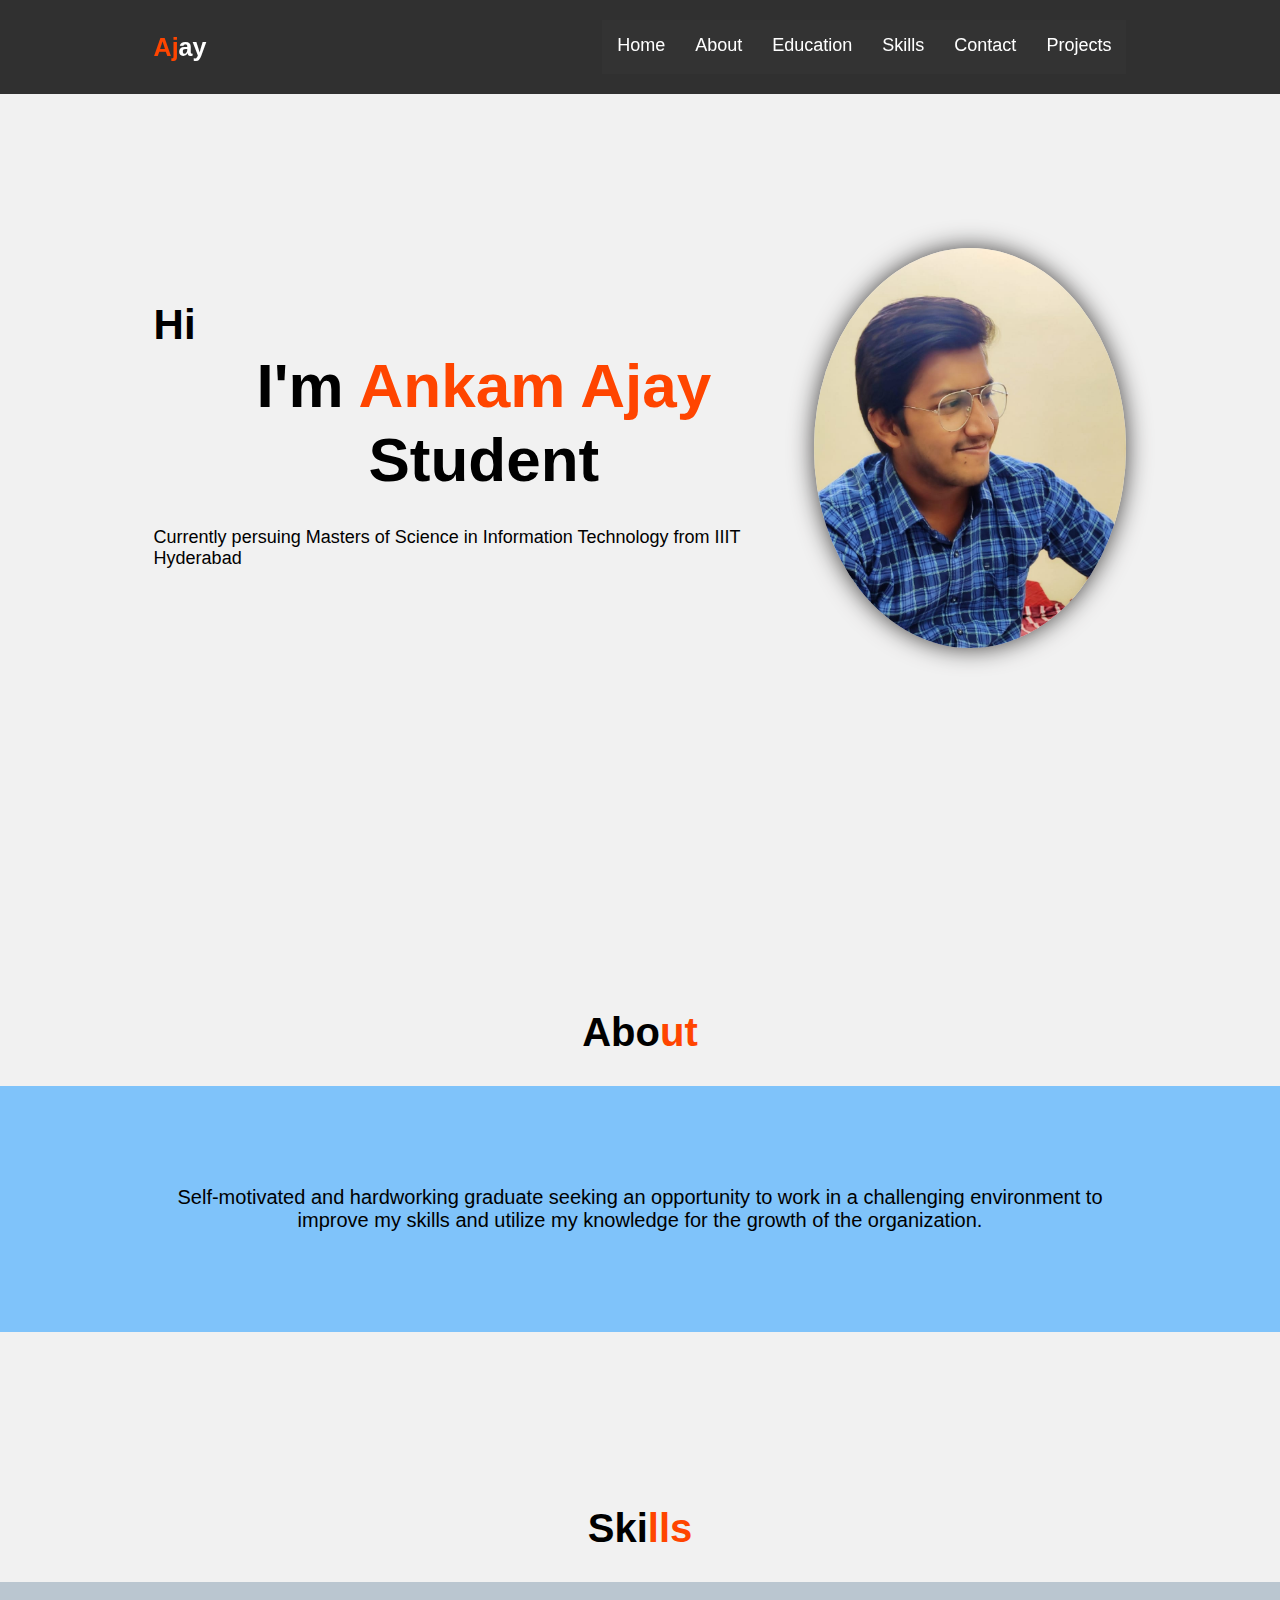
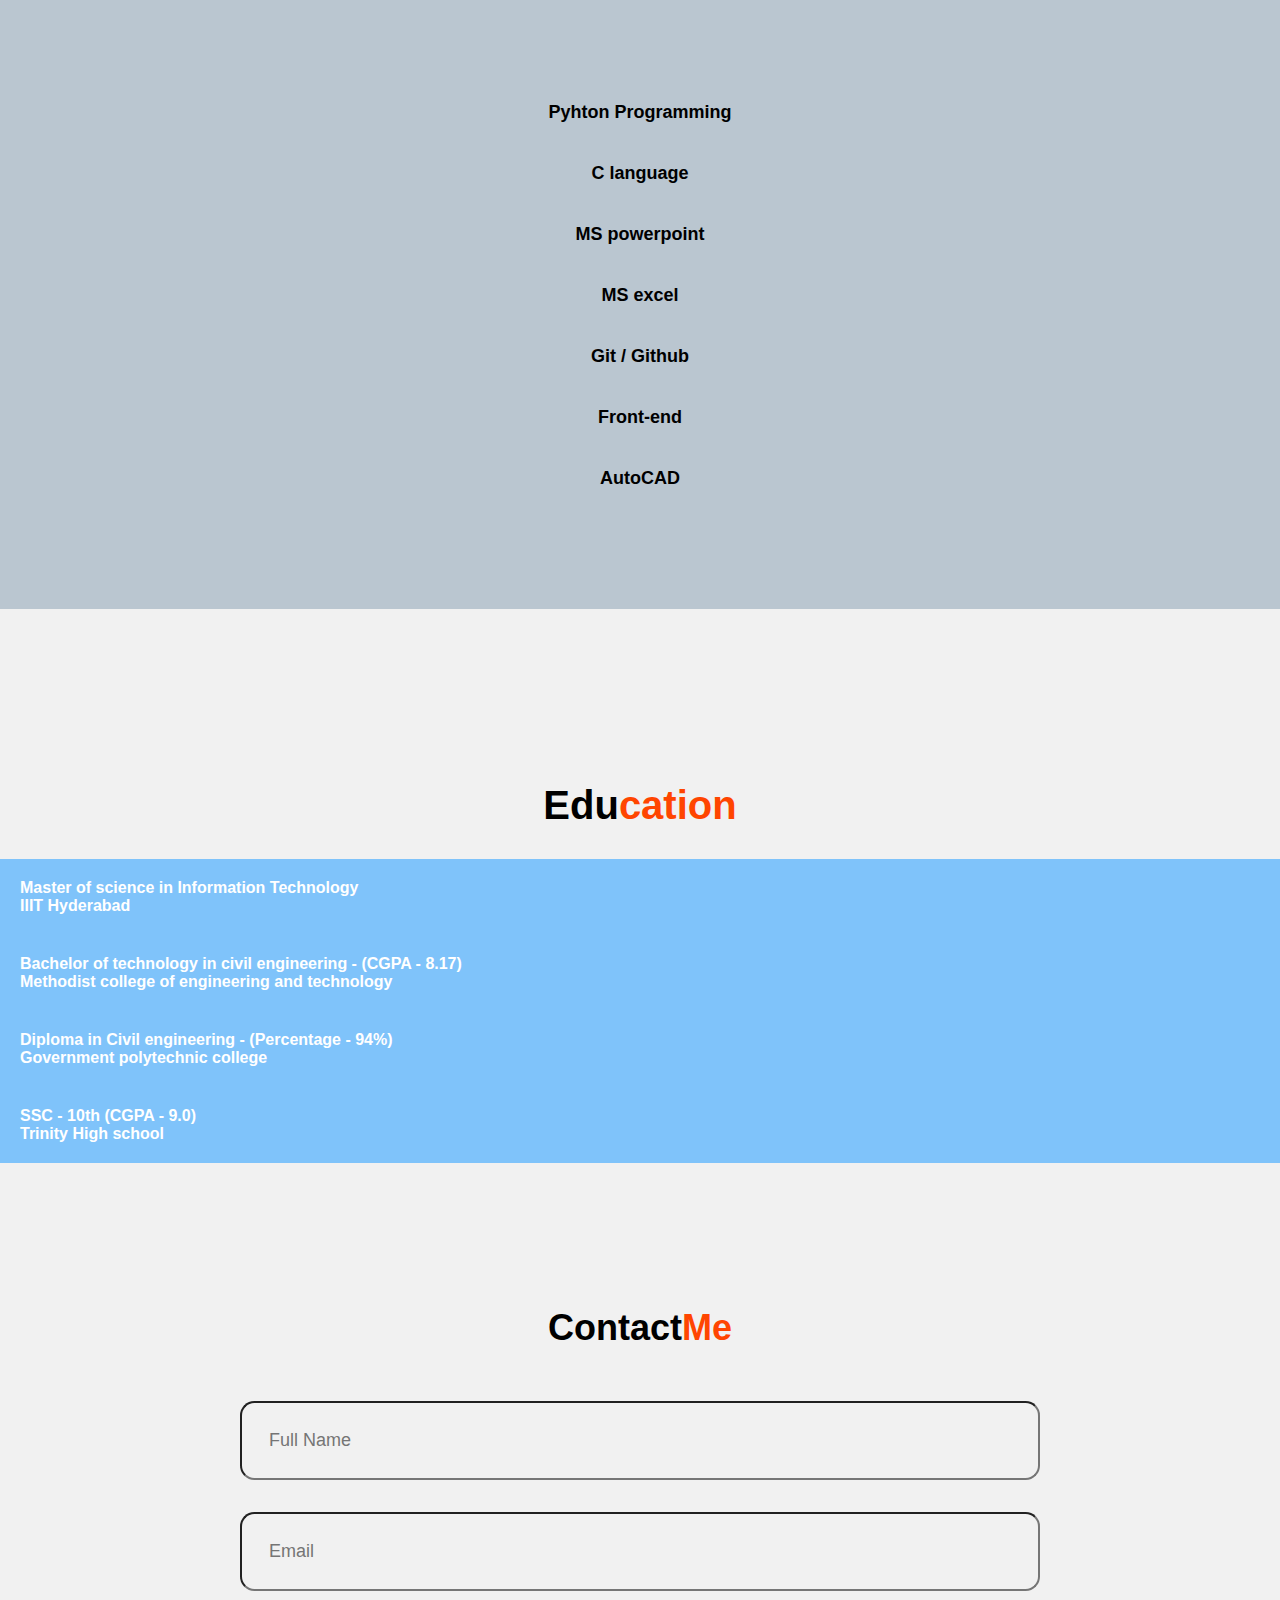
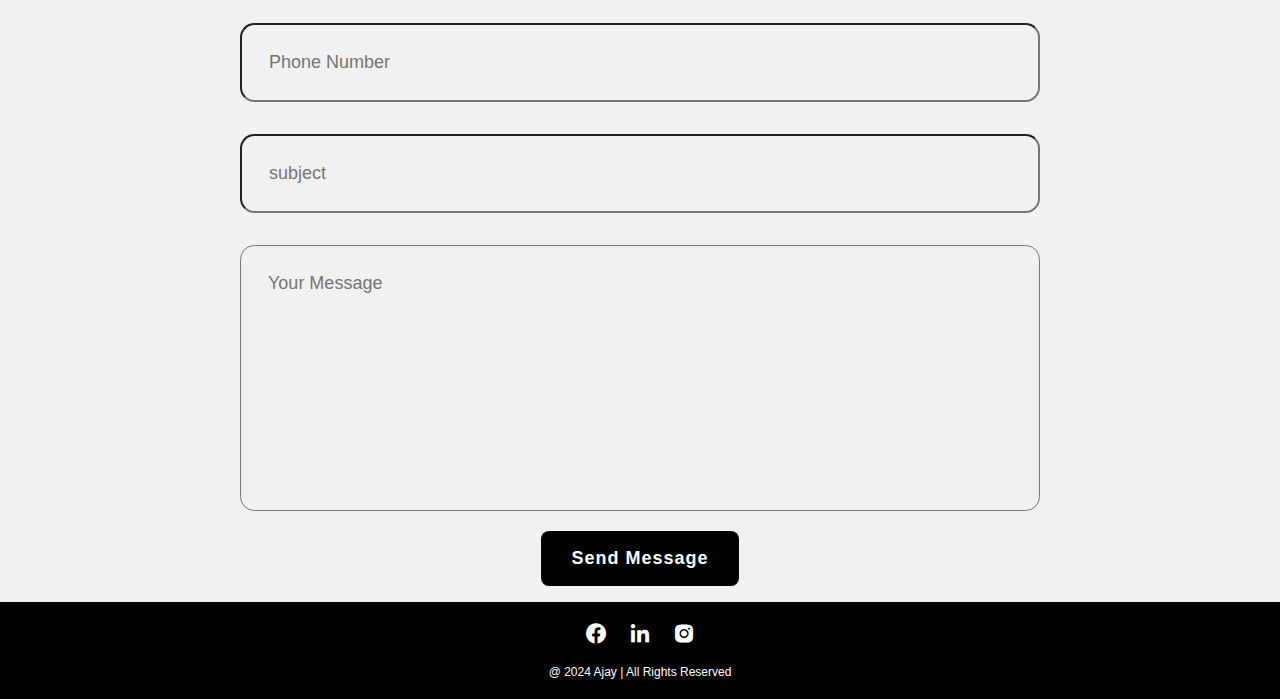
<file: index.html>
<!DOCTYPE html>
<html lang="en">
<head>
    <meta charset="UTF-8">
    <meta name="viewport" content="width=device-width, initial-scale=1.0">
    <title>Simple Portfolio </title>
    <link rel="stylesheet" href="style.css">
    <link href='https://unpkg.com/boxicons@2.1.4/css/boxicons.min.css' rel='stylesheet'>
</head>
<body>
    <header class="header">
        <a href="#" class="logo"><span>Aj</span>ay</a>

        <nav class="navbar">
            <a href="#home" class="nav-link">Home</a>
            <a href="#about" class="nav-link">About</a>
            <a href="#education" class="nav-link">Education</a>
            <a href="#skills" class="nav-link">Skills</a>
            <a href="#ContactMe" class="nav-link">Contact</a>
            <a href="projects.html" class="nav-link">Projects</a>
        </nav>
        

        
    </header>

    <section id="home" class="home">
        <div class="home-content">
            <h3> Hi</h3>
            <h1>I'm <span>Ankam Ajay<br></span>Student</h1>

            <p>Currently persuing Masters of Science in Information Technology from IIIT Hyderabad</p>
            <div class="btn-box">
                <!-- <button class="btn-1">Hire me</button> -->
            </div>
        </div>
        <div class="img-box">
            <img src="ajay.jpeg"alt="">
        </div>
       
    </section>
    <section id="about">
        <br>
        </br>
        <br>
        </br>
        <br>
        </br>
        <h1>Abo<span>ut</span></h1>
        <div class="about">
            
            <p> Self-motivated and hardworking graduate seeking an opportunity to work in a 
                challenging environment to improve my skills and utilize my knowledge for the 
                growth of the organization.
            </p>
        </div>
    </section>
    <section id="skills">
        <br>
        </br>
        <br>
        </br>
        <br>
        </br>
        <h1>Ski<span>lls</span></h1>
        <div class="skills" >
            
            <ol>
                <li class="line2">Pyhton Programming</li>
                <li class="line2">C language</li>
                <li class="line2">MS powerpoint</li>
                <li class="line2">MS excel</li>
                <li class="line2">Git / Github</li>
                <li class="line2">Front-end</li>
                <li class="line2">AutoCAD</li>
            </ol>

        </div>
    </section>
    <section id="education">
        <div class="education">
            <br>
            </br>
            <br>
            </br>
            <br>
            </br>
            <h1>Edu<span>cation</span></h1>
            <ol>
                <li class="line">
                    <p class="dep"> Master of science in Information Technology</p>
                    <p class="ins">IIIT Hyderabad</p>
                </li>
                <li class="line">
                    <p class="dep">
                        Bachelor of technology in civil engineering - (CGPA - 8.17)
                    </p>
                    
                    <p class="ins">
                        Methodist college of engineering and technology
                    </p>
                </li>
                <li class="line">
                    <p class="dep">Diploma in Civil engineering - (Percentage - 94%)</p>
                    <p class="ins">Government polytechnic college</p>
                </li>
                <li class="line">
                    <p class="dep">SSC - 10th (CGPA - 9.0)</p>
                    <p class="ins">Trinity High school</p>
                </li>
            </ol>
        </div>
    </section>

    <section id="ContactMe" class="contact-form">
        <br>
        </br>
        <h2 class="contact-me">Contact<span>Me</span></h2>
        
        <form action="#">

            <div class="input-box">
                <input type="text" placeholder="Full Name">
                <input type="email" placeholder="Email">
            </div>

            <div class="input-box">
                <input type="number" placeholder="Phone Number">
                <input type="text" placeholder="subject">
            </div>
            <textarea class="input-box" name="" id="" cols="30" rows="10" placeholder="Your Message"></textarea>
            <input type ="submit" value="Send Message"
            class="btn-1">
        </form>


    </section>
    <script>
        window.addEventListener('scroll', () => {
            const sections = document.querySelectorAll('section');
            const navLinks = document.querySelectorAll('.navbar a');
    
            let current = '';
    
            sections.forEach(section => {
                const sectionTop = section.offsetTop;
                if (pageYOffset >= sectionTop - 50) {
                    current = section.getAttribute('id');
                }
            });
    
            navLinks.forEach(link => {
                link.classList.remove('active');
                if (link.getAttribute('href') === `#${current}`) {
                    link.classList.add('active');
                }
            });
        });
    </script>
    
    <footer class="footer">
        <div class="social">
            <a href="https://www.facebook.com/ajay.darling.9484?mibextid=rS40aB7S9Ucbxw6v"><i class='bx bxl-facebook-circle'></i></a>
            <a href="https://www.linkedin.com/in/ajay-ankam-b99bb1222"><i class='bx bxl-linkedin'></i></a>
            <a href="https://www.instagram.com/ajju_ajay.ankam?igsh=MXhheTFsMDM4ejk5OA=="><i class='bx bxl-instagram-alt'></i></a>
        </div>


        <p class="copyright">@ 2024 Ajay | All Rights Reserved</p>
    </footer>
    
</body>
</html>
</file>
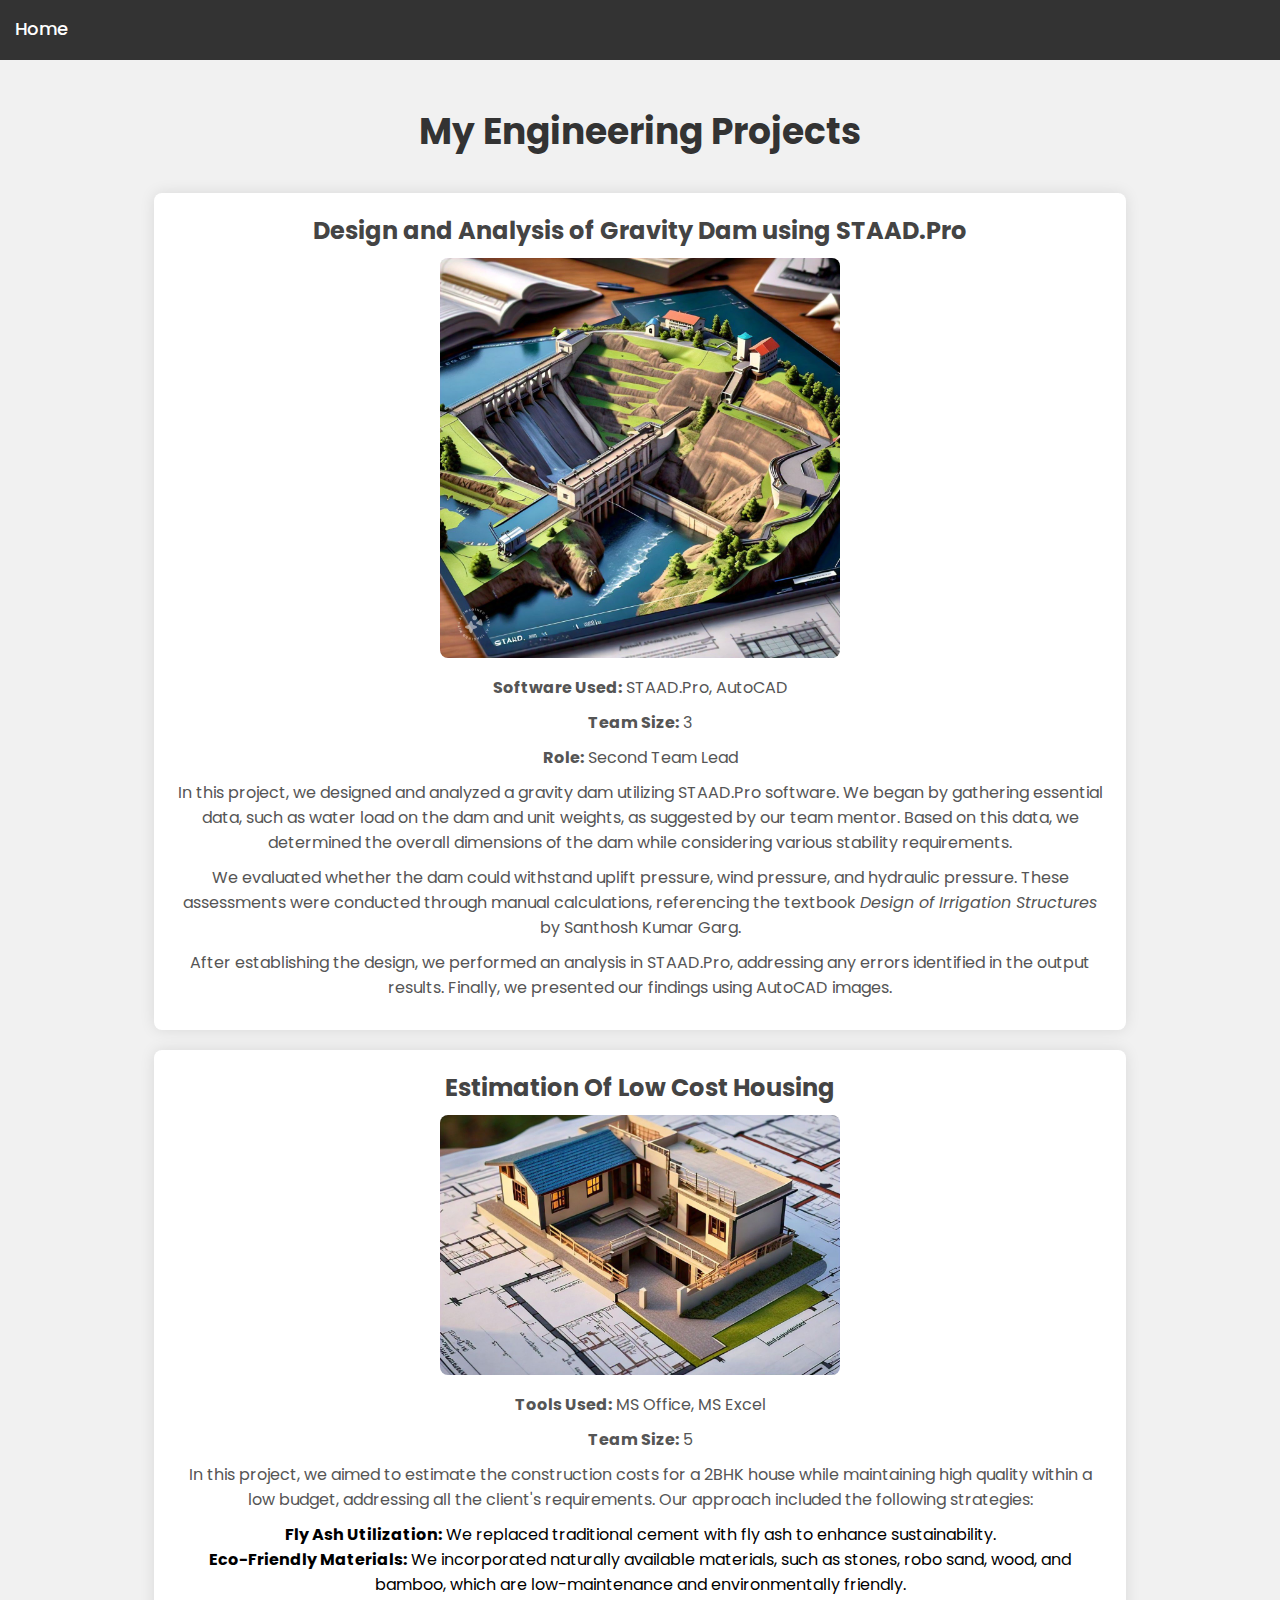
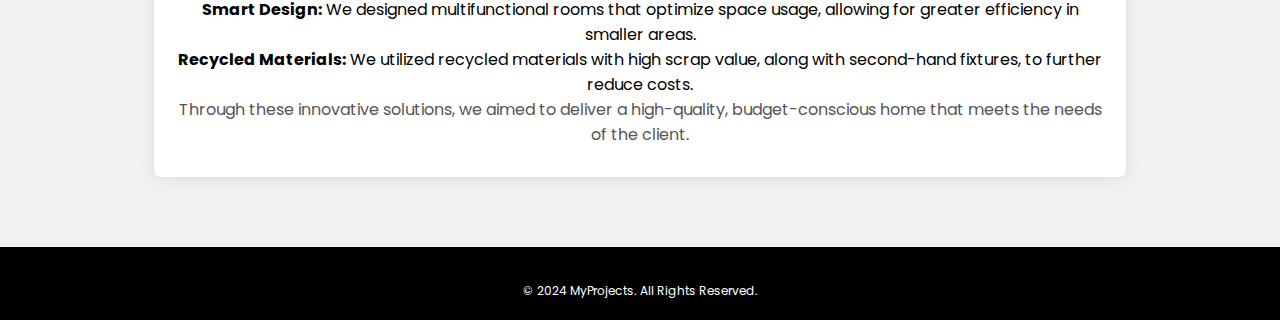
<file: projects.html>
<!DOCTYPE html>
<html lang="en">
<head>
    <meta charset="UTF-8">
    <meta name="viewport" content="width=device-width, initial-scale=1.0">
    <link href="https://fonts.googleapis.com/css2?family=Poppins:wght@400;600&display=swap" rel="stylesheet">
    <link rel="stylesheet" href="style.css"> <!-- Link to your CSS file -->
    <title>My Engineering Projects</title>
</head>
<body>

    <!-- Navigation Bar -->
    <nav class="navbar">
        <a href="index.html">Home</a>
    </nav>

    <!-- Projects Section -->
    <section class="projects">
        <h1>My Engineering Projects</h1>

        <div class="project-item">
            <h2>Design and Analysis of Gravity Dam using STAAD.Pro</h2>
            <img src="Dam.jpeg" alt="Gravity Dam Project Image">
            <p><strong>Software Used:</strong> STAAD.Pro, AutoCAD</p>
            <p><strong>Team Size:</strong> 3</p>
            <p><strong>Role:</strong> Second Team Lead</p>
            <p>In this project, we designed and analyzed a gravity dam utilizing STAAD.Pro software. We began by gathering essential data, such as water load on the dam and unit weights, as suggested by our team mentor. Based on this data, we determined the overall dimensions of the dam while considering various stability requirements.</p>
            <p>We evaluated whether the dam could withstand uplift pressure, wind pressure, and hydraulic pressure. These assessments were conducted through manual calculations, referencing the textbook <em>Design of Irrigation Structures</em> by Santhosh Kumar Garg.</p>
            <p>After establishing the design, we performed an analysis in STAAD.Pro, addressing any errors identified in the output results. Finally, we presented our findings using AutoCAD images.</p>
        </div>

        <div class="project-item">
            <h2>Estimation Of Low Cost Housing</h2>
            <img src="House.jpeg" alt="Low Cost Housing Project Image">
            <p><strong>Tools Used:</strong> MS Office, MS Excel</p>
            <p><strong>Team Size:</strong> 5</p>
            <p>In this project, we aimed to estimate the construction costs for a 2BHK house while maintaining high quality within a low budget, addressing all the client's requirements. Our approach included the following strategies:</p>
            <ul>
                <li><strong>Fly Ash Utilization:</strong> We replaced traditional cement with fly ash to enhance sustainability.</li>
                <li><strong>Eco-Friendly Materials:</strong> We incorporated naturally available materials, such as stones, robo sand, wood, and bamboo, which are low-maintenance and environmentally friendly.</li>
                <li><strong>Smart Design:</strong> We designed multifunctional rooms that optimize space usage, allowing for greater efficiency in smaller areas.</li>
                <li><strong>Recycled Materials:</strong> We utilized recycled materials with high scrap value, along with second-hand fixtures, to further reduce costs.</li>
            </ul>
            <p>Through these innovative solutions, we aimed to deliver a high-quality, budget-conscious home that meets the needs of the client.</p>
        </div>

    </section>

    <!-- Footer -->
    <footer class="footer">
        <div class="copyright">
            &copy; 2024 MyProjects. All Rights Reserved.
        </div>
    </footer>

</body>
</html>
</file>
<file: style.css>
/* Global Reset */
* {
    margin: 0;
    padding: 0;
    box-sizing: border-box;
    font-family: 'Poppins', sans-serif;
    text-decoration: none;
    list-style: none;
}

/* Header */
.header {
    position: fixed;
    top: 0;
    left: 0;
    width: 100%;
    padding: 20px 12%;
    background: rgba(0, 0, 0, 0.8);
    backdrop-filter: blur(10px);
    display: flex;
    justify-content: space-between;
    align-items: center;
    z-index: 100;
}

.logo {
    font-size: 25px;
    color: white;
    font-weight: 600;
    transition: 0.3s ease;
}

.logo:hover {
    color: orangered;
    text-shadow: 0 0 25px orangered, 0 0 50px orangered;
    transform: scale(1.1);
}

span {
    color: orangered;
}

.navbar {
    display: flex;
    justify-content: space-between;
}

.navbar a {
    font-size: 18px;
    color: white;
    font-weight: 500;
    margin: 0 20px;
    border-bottom: 3px solid transparent;
    transition: 0.3s ease;
}

.navbar a:hover,
.navbar a.active {
    color: orangered;
    border-bottom: 3px solid orangered;
}

/* Buttons */
.btn-1,
.btn-2 {
    padding: 15px 28px;
    border-radius: 8px;
    font-size: 18px;
    letter-spacing: 1px;
    font-weight: 600;
    transition: 0.3s ease;
    cursor: pointer;
}

.btn-1 {
    background-color: black;
    color: white;
    border: 2px solid transparent;
}

.btn-1:hover {
    background-color: white;
    color: black;
    border: 2px solid black;
}

.btn-2 {
    background-color: orangered;
    color: white;
    border: 2px solid transparent;
}

.btn-2:hover {
    background-color: white;
    color: orangered;
}

/* Home Section */
.home {
    width: 100%;
    min-height: 100vh;
    background: rgb(241, 241, 241);
    display: flex;
    align-items: center;
    justify-content: space-between;
    padding: 30px 12%;
}

.home-content h3 {
    font-size: 42px;
}

.home-content h1 {
    font-size: 62px;
    line-height: 1.2;
}

.home-content p {
    font-size: 18px;
    margin: 25px 0 30px;
}

/* Image Box */
.img-box img {
    border-radius: 50%;
    max-width: 450px;
    height: 400px;
    box-shadow: 0 0 25px rgb(64, 62, 61);
}

/* About Section */
.about {
    background-color: rgb(127, 195, 250);
    padding: 100px 150px;
    margin-bottom: 5%;
    font-weight: 500;
    text-align: center;
}

.about p {
    font-size: 20px;
}

/* Skills Section */
.skills {
    background-color: rgb(186, 198, 208);
    padding: 100px 100px;
    text-align: center;
    font-size: large;
    font-weight: 600;
    margin-bottom: 5%;
}

.line2 {
    padding: 20px;
}

/* Education Section */
.education ul {
    list-style: none;
    padding: 0;
}

.line {
    padding: 20px;
    background-color: rgb(127, 195, 250);
    color: white;
    font-weight: 600;
}

/* Contact Form */
.contact-form h2 {
    text-align: center;
    margin-top: 3em;
    margin-bottom: 1em;
    font-size: 36px;
}

.contact-form form {
    max-width: 50em;
    margin: 1rem auto;
    text-align: center;
}

.contact-form form .input-box input,
.contact-form form textarea {
    width: 100%;
    padding: 1.5em;
    font-size: 18px;
    background: rgb(241, 241, 241);
    border-radius: 0.8em;
    margin: 1rem 0;
    resize: none;
}

/* Footer */
.footer {
    background-color: black;
    color: white;
    padding: 40px 0;
    text-align: center;
}

.footer .social a {
    font-size: 24px;
    color: white;
    margin: 0 8px;
    display: inline-block;
    border-radius: 50%;
    transition: 0.3s ease;
}

.footer .copyright {
    margin-top: 15px;
    font-size: 12px;
}

/* Media Queries for Responsiveness */

/* Tablets */
@media (max-width: 768px) {
    .header {
        padding: 20px 8%;
    }

    .home {
        flex-direction: column;
        align-items: center;
        padding: 20px 8%;
        text-align: center;
    }

    .home-content h1 {
        font-size: 48px;
    }

    .home-content h3 {
        font-size: 32px;
    }

    .home-content p {
        font-size: 16px;
    }

    .img-box img {
        max-width: 80%;
    }

    .about, .skills {
        padding: 50px 50px;
    }

    .contact-form form {
        max-width: 90%;
    }
}

/* Mobile Devices */
@media (max-width: 480px) {
    .header {
        padding: 10px 5%;
    }

    .home-content h1 {
        font-size: 36px;
    }

    .home-content h3 {
        font-size: 24px;
    }

    .home-content p {
        font-size: 14px;
    }

    .navbar a {
        margin: 0 10px;
        font-size: 14px;
    }

    .img-box img {
        max-width: 100%;
    }

    .about, .skills {
        padding: 30px 20px;
    }

    .contact-form form {
        max-width: 100%;
    }

    .btn-1, .btn-2 {
        padding: 10px 20px;
        font-size: 16px;
    }
}

h1 {
    text-align: center; /* Center the text */
    color: black;
    font-size: 40px; /* Slightly larger font size */
    line-height: 1.2;
    font-weight: 700; /* Increase the boldness */
    margin-bottom: 30px; /* Add some space below the heading */
}












body {
    font-family: 'Poppins', sans-serif;
    margin: 0;
    padding: 0;
    background-color: rgb(241, 241, 241);
}

.navbar {
    background-color: #333; /* Dark background for navbar */
    color: white; /* Text color */
    padding: 15px 0; /* Padding for navbar */
    text-align: center;
}

.navbar a {
    color: white; /* Link color */
    text-decoration: none; /* Remove underline */
    font-size: 18px; /* Font size for links */
    margin: 0 15px; /* Spacing between links */
    transition: color 0.3s; /* Transition for color change */
}

.navbar a:hover {
    color: #ffcc00; /* Color change on hover */
}

.projects {
    padding: 50px 12%;
    text-align: center;
}

.projects h1 {
    font-size: 36px;
    margin-bottom: 40px;
    color: #333; /* Darker color for heading */
}

.project-item {
    background-color: white;
    border-radius: 8px;
    padding: 20px;
    margin: 20px 0;
    box-shadow: 0 0 15px rgba(0, 0, 0, 0.1);
    transition: transform 0.3s, box-shadow 0.3s; /* Smooth transition for hover effect */
}

.project-item:hover {
    transform: translateY(-5px); /* Lift effect on hover */
    box-shadow: 0 0 25px rgba(0, 0, 0, 0.2); /* Enhanced shadow on hover */
}

.project-item h2 {
    font-size: 24px;
    margin-bottom: 10px;
    color: #444; /* Slightly lighter color for titles */
}

.project-item img {
    width: 100%; /* Make the image responsive */
    max-width: 400px; /* Limit the max width */
    height: auto; /* Maintain aspect ratio */
    border-radius: 8px;
    margin-bottom: 10px;
}

.project-item p {
    font-size: 16px;
    margin-bottom: 10px;
    color: #555; /* Slightly darker color for text */
}

/* Footer */
.footer {
    background-color: black;
    color: white;
    padding: 20px 0;
    text-align: center;
    position: relative;
    bottom: 0;
    width: 100%;
}

/* Media Queries for responsiveness */
@media (max-width: 768px) {
    .projects {
        padding: 30px 5%;
    }

    .projects h1 {
        font-size: 28px; /* Slightly smaller heading on smaller screens */
    }

    .project-item {
        margin: 15px 0; /* Reduce margin on smaller screens */
    }

    .project-item h2 {
        font-size: 20px; /* Adjust project title size */
    }

    .project-item p {
        font-size: 14px; /* Adjust paragraph size */
    }
}
</file>
